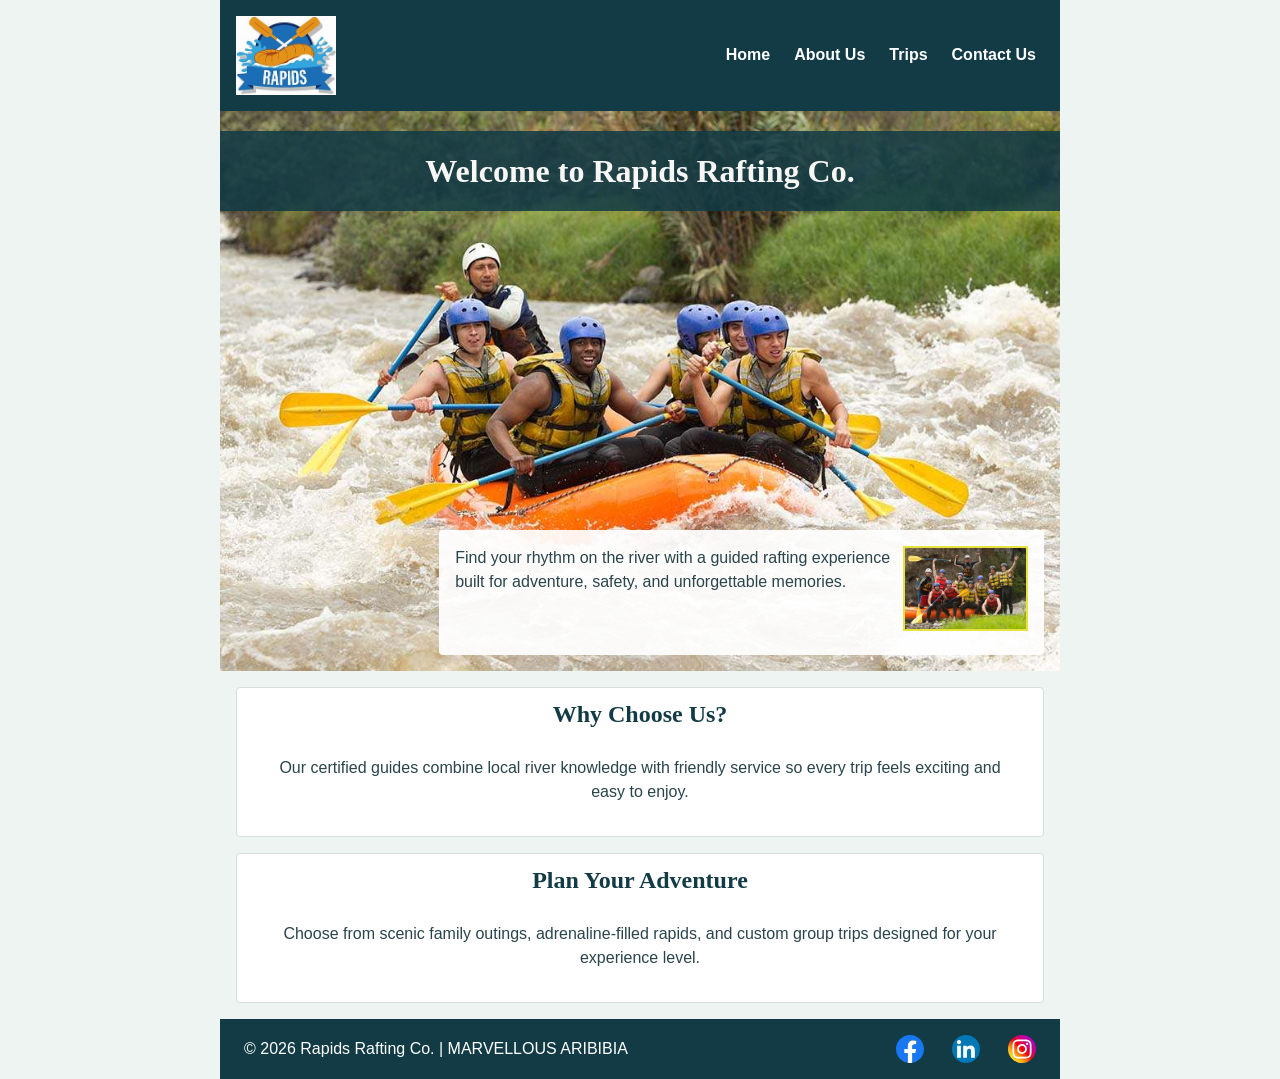
<file: index.html>
<!DOCTYPE html>
<html lang="en">
<head>
  <meta charset="UTF-8">
  <meta name="viewport" content="width=device-width, initial-scale=1.0">
  <meta http-equiv="refresh" content="0; url=wwr/index.html">
  <meta name="description" content="Visit Rapids Rafting Co. to explore river adventures, trips, and contact information.">
  <title>Rapids Rafting Co.</title>
</head>
<body>
  <p>If you are not redirected, <a href="wwr/index.html">visit Rapids Rafting Co.</a>.</p>
</body>
</html>
</file>
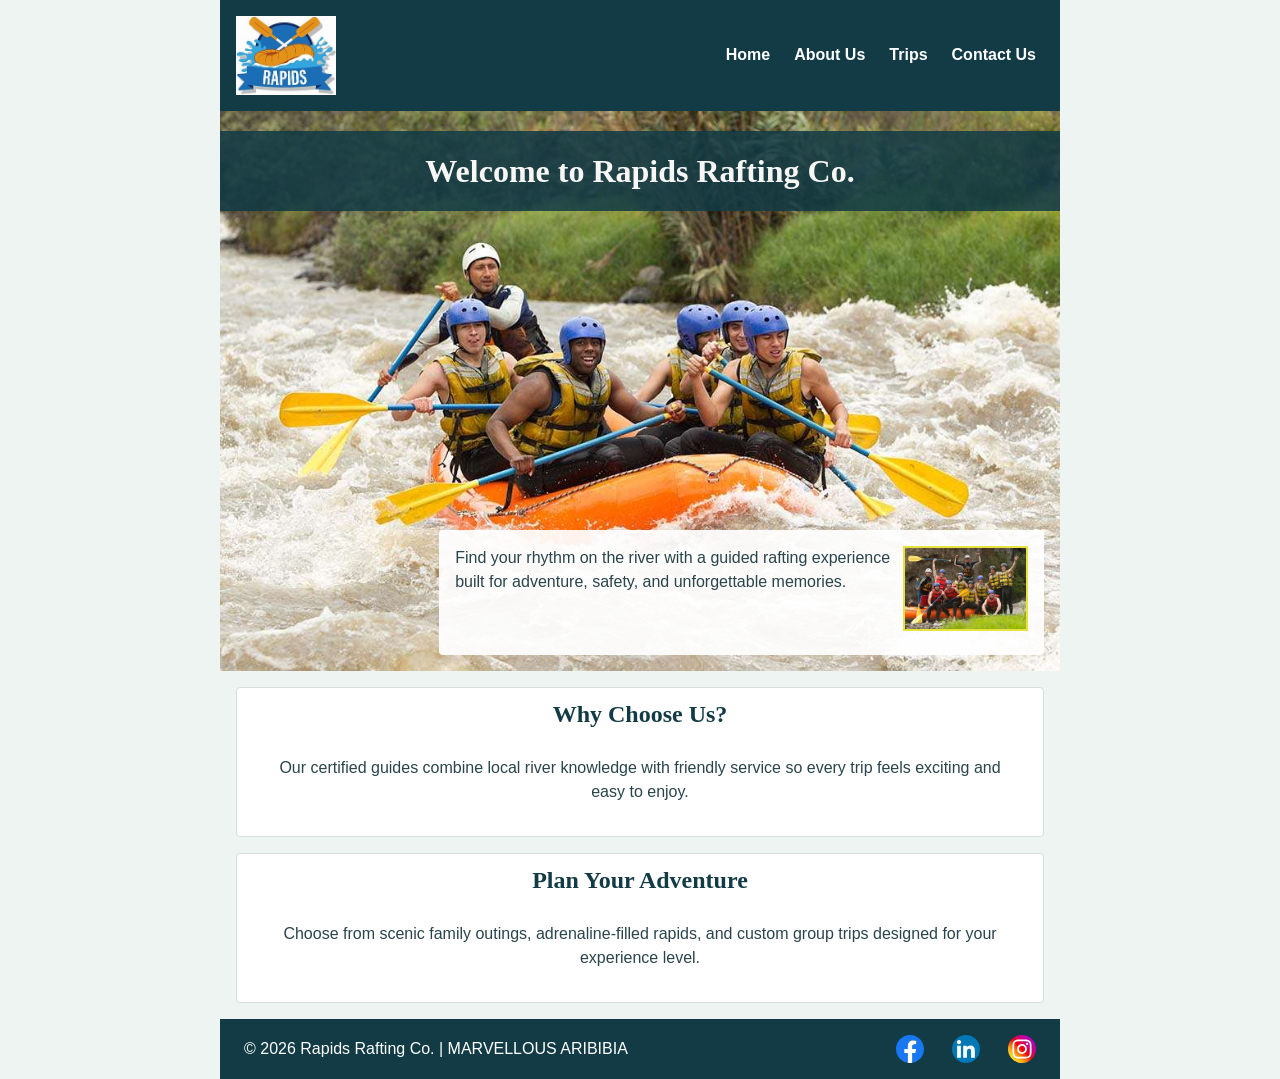
<file: wwr/index.html>
<!DOCTYPE html>
<html lang="en">
<head>
  <meta charset="UTF-8">
  <meta name="viewport" content="width=device-width, initial-scale=1.0">
  <meta name="description" content="Plan your next river adventure with Rapids Rafting Co. Explore our trips, rafting tips, and booking information.">
  <meta name="author" content="MARVELLOUS ARIBIBIA">
  <title>Home | Rapids Rafting Co.</title>
  <link rel="stylesheet" href="styles/rafting.css">
</head>
<body>
  <header>
    <img src="images/z-crossedoars.jpeg" alt="Rapids whitewater rafting logo" width="100">
    <nav aria-label="Main navigation">
      <ul>
        <li><a href="index.html" aria-current="page">Home</a></li>
        <li><a href="about.html">About Us</a></li>
        <li><a href="trips.html">Trips</a></li>
        <li><a href="contact.html">Contact Us</a></li>
      </ul>
    </nav>
  </header>

  <main>
    <div class="hero">
      <img src="images/hero-rafting.jpg" alt="A rafting crew paddles through a lively rapid.">
      <h1>Welcome to Rapids Rafting Co.</h1>
      <article>
        <img src="images/rafting59_600.jpg" alt="A happy rafting group celebrates together.">
        <p>Find your rhythm on the river with a guided rafting experience built for adventure, safety, and unforgettable memories.</p>
      </article>
    </div>

    <section>
      <h2>Why Choose Us?</h2>
      <p>Our certified guides combine local river knowledge with friendly service so every trip feels exciting and easy to enjoy.</p>
    </section>

    <section>
      <h2>Plan Your Adventure</h2>
      <p>Choose from scenic family outings, adrenaline-filled rapids, and custom group trips designed for your experience level.</p>
    </section>
  </main>

  <footer>
    <p>&copy; 2026 Rapids Rafting Co. | MARVELLOUS ARIBIBIA</p>
    <nav class="socialmedia" aria-label="Social media">
      <a href="https://facebook.com" aria-label="Visit Facebook">
        <img src="images/facebook.svg" alt="Facebook">
      </a>
      <a href="https://linkedin.com" aria-label="Visit LinkedIn">
        <img src="images/linkedin.svg" alt="LinkedIn">
      </a>
      <a href="https://instagram.com" aria-label="Visit Instagram">
        <img src="images/instagram.svg" alt="Instagram">
      </a>
    </nav>
  </footer>
</body>
</html>
</file>
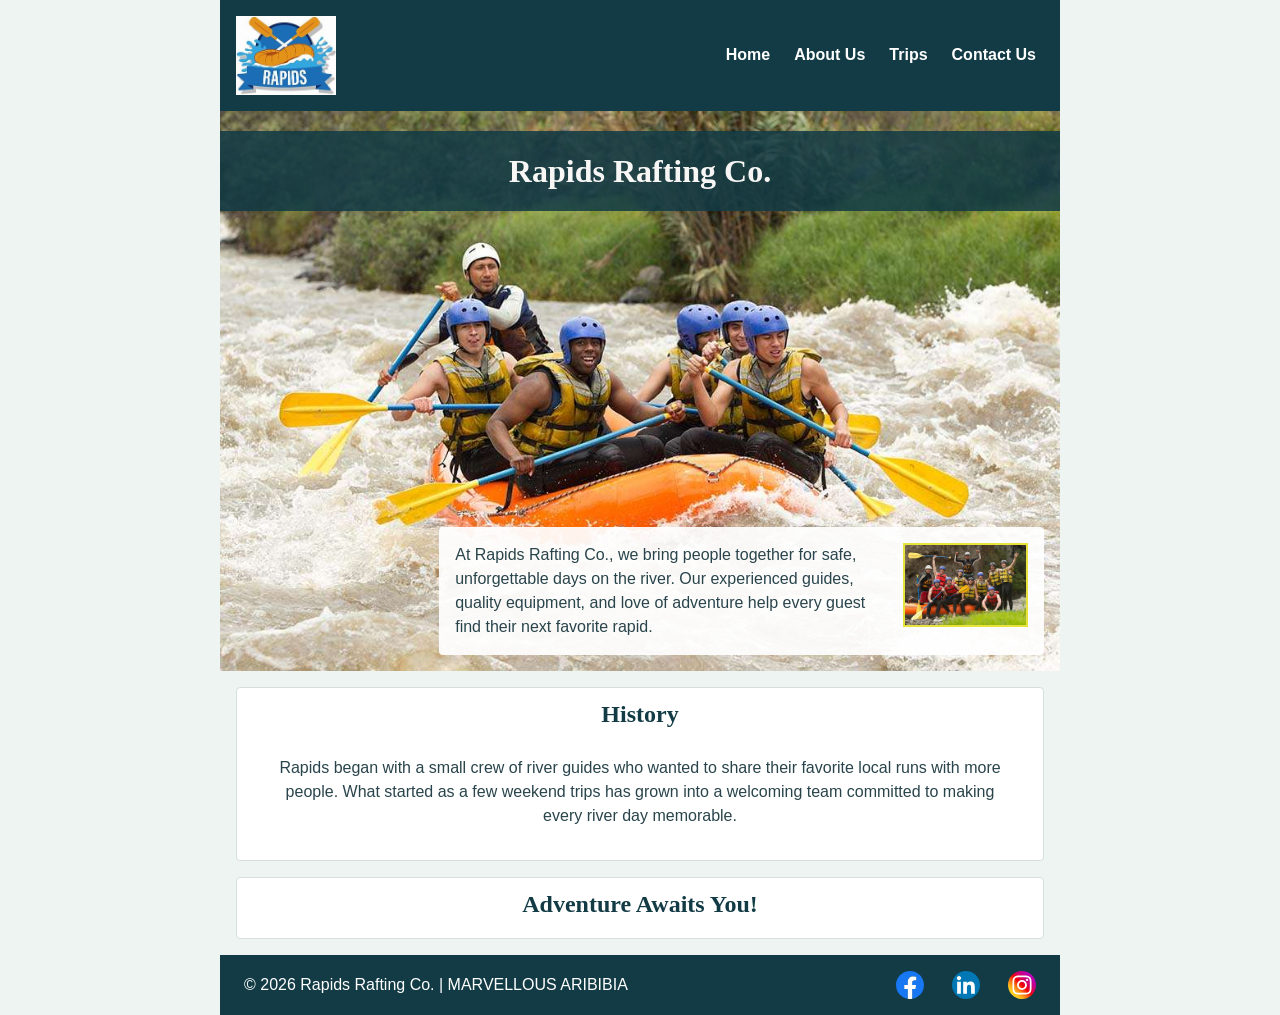
<file: wwr/about.html>
<!DOCTYPE html>
<html lang="en">
<head>
  <meta charset="UTF-8">
  <meta name="viewport" content="width=device-width, initial-scale=1.0">
  <meta name="description" content="Meet the Rapids Rafting Co. team and discover our history, our mission, and the river adventures we love.">
  <meta name="author" content="MARVELLOUS ARIBIBIA">
  <title>About Us | Rapids Rafting Co.</title>
  <link rel="stylesheet" href="styles/rafting.css">
</head>
<body>
  <header>
    <img src="images/z-crossedoars.jpeg" alt="Rapids whitewater rafting logo" width="100">
    <nav aria-label="Main navigation">
      <ul>
        <li><a href="index.html">Home</a></li>
        <li><a href="about.html" aria-current="page">About Us</a></li>
        <li><a href="trips.html">Trips</a></li>
        <li><a href="contact.html">Contact Us</a></li>
      </ul>
    </nav>
  </header>

  <main>
    <div class="hero">
      <img src="images/hero-rafting.jpg" alt="A rafting crew paddles through a lively river rapid.">
      <h1>Rapids Rafting Co.</h1>
      <article>
        <img src="images/rafting59_600.jpg" alt="A happy rafting group celebrates together.">
        <p>At Rapids Rafting Co., we bring people together for safe, unforgettable days on the river. Our experienced guides, quality equipment, and love of adventure help every guest find their next favorite rapid.</p>
      </article>
    </div>

    <section class="history">
      <h2>History</h2>
      <p>Rapids began with a small crew of river guides who wanted to share their favorite local runs with more people. What started as a few weekend trips has grown into a welcoming team committed to making every river day memorable.</p>
    </section>

    <section class="adventure">
      <h2>Adventure Awaits You!</h2>
    </section>
  </main>

  <footer>
    <p>&copy; 2026 Rapids Rafting Co. | MARVELLOUS ARIBIBIA</p>
    <nav class="socialmedia" aria-label="Social media">
      <a href="https://facebook.com" aria-label="Visit Facebook">
        <img src="images/facebook.svg" alt="Facebook">
      </a>
      <a href="https://linkedin.com" aria-label="Visit LinkedIn">
        <img src="images/linkedin.svg" alt="LinkedIn">
      </a>
      <a href="https://instagram.com" aria-label="Visit Instagram">
        <img src="images/instagram.svg" alt="Instagram">
      </a>
    </nav>
  </footer>
</body>
</html>
</file>
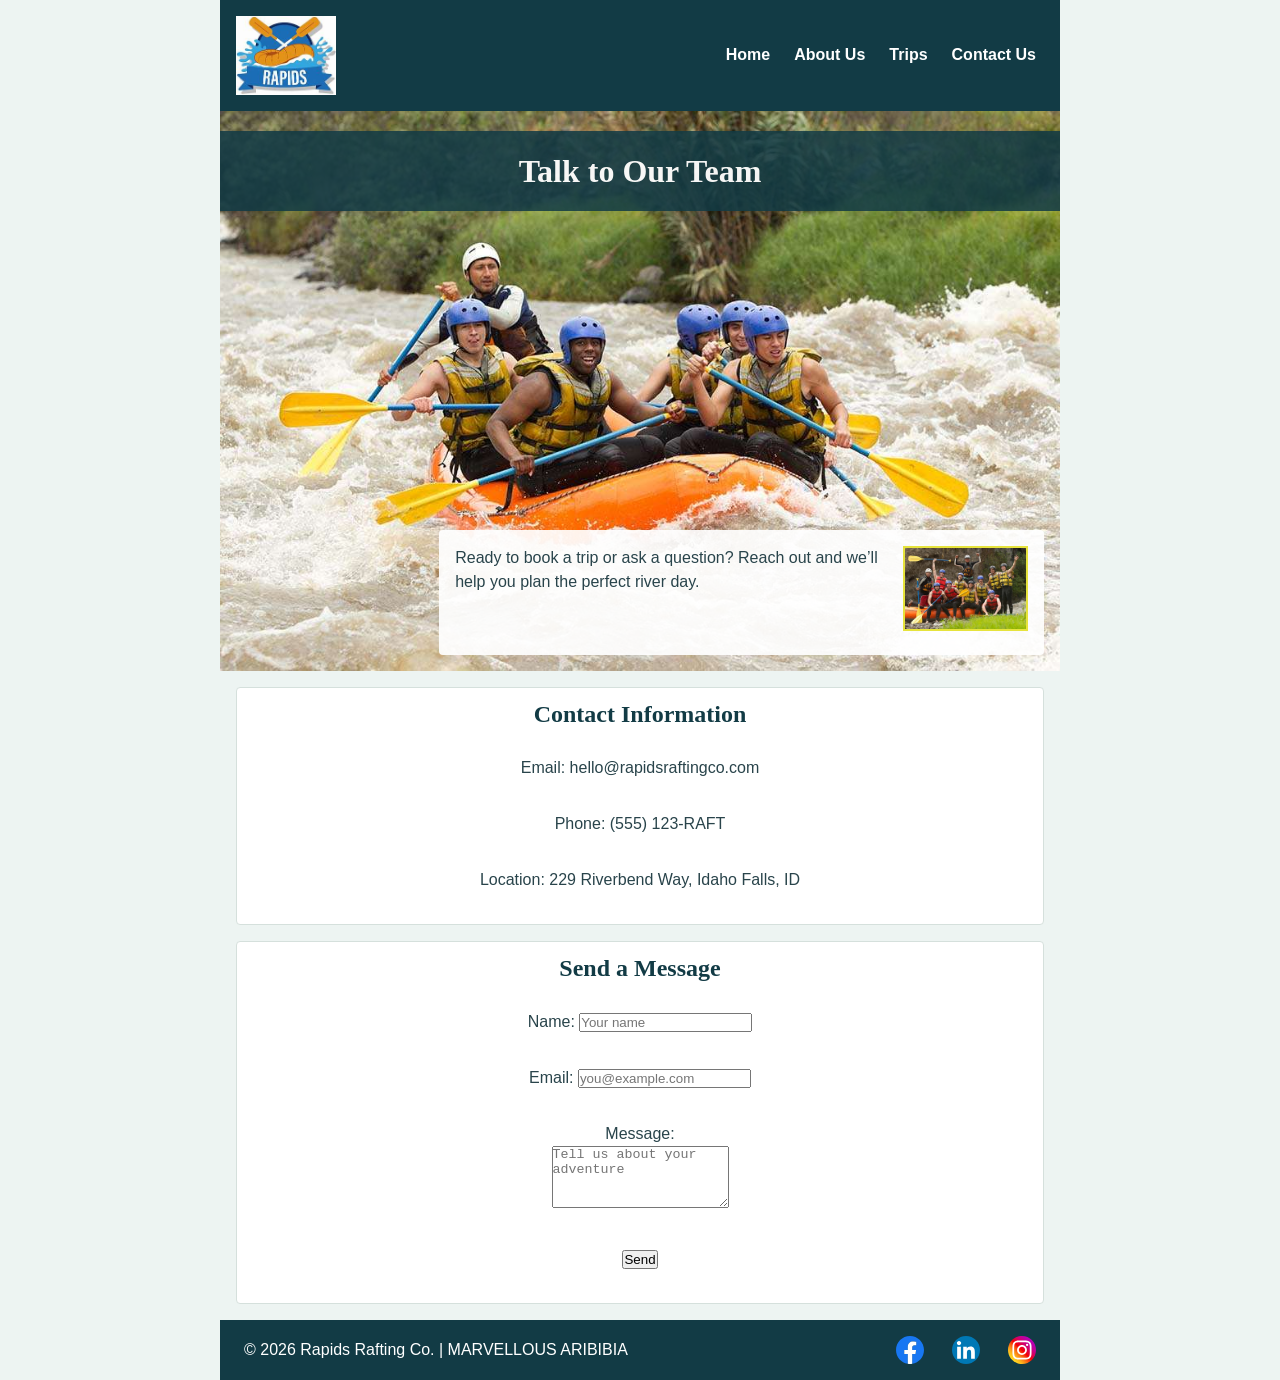
<file: wwr/contact.html>
<!DOCTYPE html>
<html lang="en">
<head>
  <meta charset="UTF-8">
  <meta name="viewport" content="width=device-width, initial-scale=1.0">
  <meta name="description" content="Contact Rapids Rafting Co. to plan your next rafting trip or ask us about availability.">
  <meta name="author" content="MARVELLOUS ARIBIBIA">
  <title>Contact Us | Rapids Rafting Co.</title>
  <link rel="stylesheet" href="styles/rafting.css">
</head>
<body>
  <header>
    <img src="images/z-crossedoars.jpeg" alt="Rapids whitewater rafting logo" width="100">
    <nav aria-label="Main navigation">
      <ul>
        <li><a href="index.html">Home</a></li>
        <li><a href="about.html">About Us</a></li>
        <li><a href="trips.html">Trips</a></li>
        <li><a href="contact.html" aria-current="page">Contact Us</a></li>
      </ul>
    </nav>
  </header>

  <main>
    <div class="hero">
      <img src="images/hero-rafting.jpg" alt="A rafting crew paddles through a lively rapid.">
      <h1>Talk to Our Team</h1>
      <article>
        <img src="images/rafting59_600.jpg" alt="A happy rafting group celebrates together.">
        <p>Ready to book a trip or ask a question? Reach out and we’ll help you plan the perfect river day.</p>
      </article>
    </div>

    <section>
      <h2>Contact Information</h2>
      <p>Email: hello@rapidsraftingco.com</p>
      <p>Phone: (555) 123-RAFT</p>
      <p>Location: 229 Riverbend Way, Idaho Falls, ID</p>
    </section>

    <section>
      <h2>Send a Message</h2>
      <form>
        <p><label>Name: <input type="text" name="name" placeholder="Your name"></label></p>
        <p><label>Email: <input type="email" name="email" placeholder="you@example.com"></label></p>
        <p><label>Message:<br><textarea name="message" rows="4" placeholder="Tell us about your adventure"></textarea></label></p>
        <p><button type="submit">Send</button></p>
      </form>
    </section>
  </main>

  <footer>
    <p>&copy; 2026 Rapids Rafting Co. | MARVELLOUS ARIBIBIA</p>
    <nav class="socialmedia" aria-label="Social media">
      <a href="https://facebook.com" aria-label="Visit Facebook">
        <img src="images/facebook.svg" alt="Facebook">
      </a>
      <a href="https://linkedin.com" aria-label="Visit LinkedIn">
        <img src="images/linkedin.svg" alt="LinkedIn">
      </a>
      <a href="https://instagram.com" aria-label="Visit Instagram">
        <img src="images/instagram.svg" alt="Instagram">
      </a>
    </nav>
  </footer>
</body>
</html>
</file>
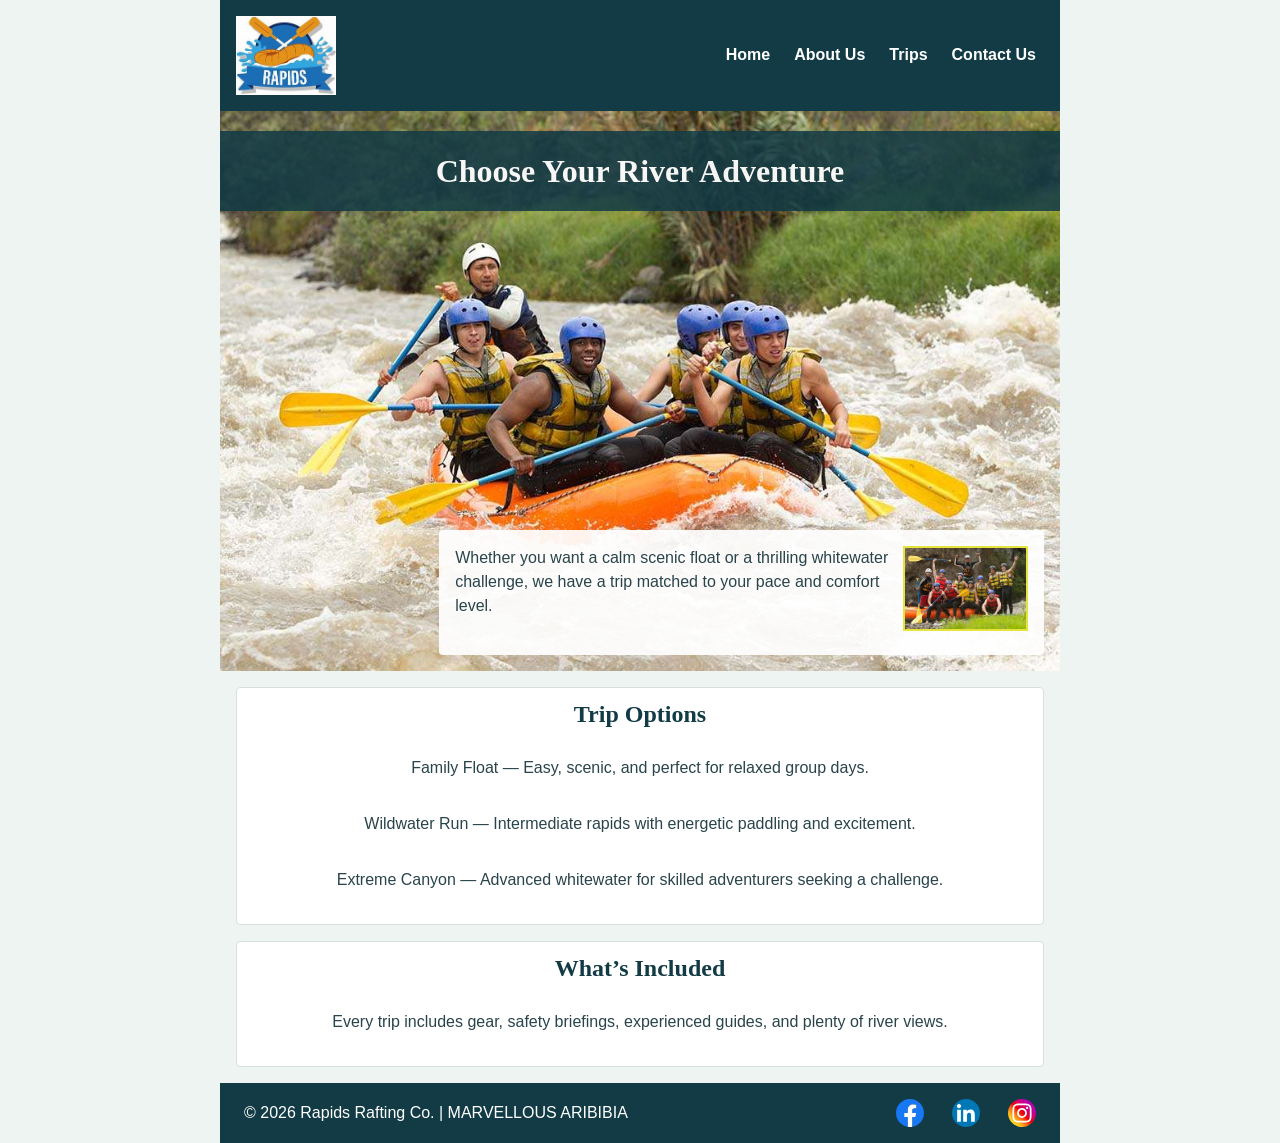
<file: wwr/trips.html>
<!DOCTYPE html>
<html lang="en">
<head>
  <meta charset="UTF-8">
  <meta name="viewport" content="width=device-width, initial-scale=1.0">
  <meta name="description" content="Browse our river trips and adventure packages with Rapids Rafting Co.">
  <meta name="author" content="MARVELLOUS ARIBIBIA">
  <title>Trips | Rapids Rafting Co.</title>
  <link rel="stylesheet" href="styles/rafting.css">
</head>
<body>
  <header>
    <img src="images/z-crossedoars.jpeg" alt="Rapids whitewater rafting logo" width="100">
    <nav aria-label="Main navigation">
      <ul>
        <li><a href="index.html">Home</a></li>
        <li><a href="about.html">About Us</a></li>
        <li><a href="trips.html" aria-current="page">Trips</a></li>
        <li><a href="contact.html">Contact Us</a></li>
      </ul>
    </nav>
  </header>

  <main>
    <div class="hero">
      <img src="images/hero-rafting.jpg" alt="A rafting crew paddles through a lively river rapid.">
      <h1>Choose Your River Adventure</h1>
      <article>
        <img src="images/rafting59_600.jpg" alt="A happy rafting group celebrates together.">
        <p>Whether you want a calm scenic float or a thrilling whitewater challenge, we have a trip matched to your pace and comfort level.</p>
      </article>
    </div>

    <section>
      <h2>Trip Options</h2>
      <p>Family Float — Easy, scenic, and perfect for relaxed group days.</p>
      <p>Wildwater Run — Intermediate rapids with energetic paddling and excitement.</p>
      <p>Extreme Canyon — Advanced whitewater for skilled adventurers seeking a challenge.</p>
    </section>

    <section>
      <h2>What’s Included</h2>
      <p>Every trip includes gear, safety briefings, experienced guides, and plenty of river views.</p>
    </section>
  </main>

  <footer>
    <p>&copy; 2026 Rapids Rafting Co. | MARVELLOUS ARIBIBIA</p>
    <nav class="socialmedia" aria-label="Social media">
      <a href="https://facebook.com" aria-label="Visit Facebook">
        <img src="images/facebook.svg" alt="Facebook">
      </a>
      <a href="https://linkedin.com" aria-label="Visit LinkedIn">
        <img src="images/linkedin.svg" alt="LinkedIn">
      </a>
      <a href="https://instagram.com" aria-label="Visit Instagram">
        <img src="images/instagram.svg" alt="Instagram">
      </a>
    </nav>
  </footer>
</body>
</html>
</file>
<file: wwr/styles/rafting.css>
:root {
  --primary-color: #123b45;
  --secondary-color: #e6e33c;
  --accent1-color: #29444b;
  --accent2-color: #edf4f2;
  --heading-font: Georgia, "Times New Roman", serif;
  --body-font: Arial, Helvetica, sans-serif;
}

* {
  margin: 0;
  padding: 0;
  box-sizing: border-box;
}

body {
  background-color: var(--accent2-color);
  color: var(--accent1-color);
  font-family: var(--body-font);
  line-height: 1.5;
}

header,
main,
footer {
  width: 100%;
  max-width: 840px;
  margin: 0 auto;
}

header {
  align-items: center;
  background-color: var(--primary-color);
  color: white;
  display: flex;
  justify-content: space-between;
  padding: 16px;
}

header > img {
  display: block;
  width: 100px;
}

nav,
p,
section,
article {
  margin: 16px;
  padding: 8px;
}

header nav {
  margin: 0;
  padding: 0;
}

nav ul {
  align-items: center;
  display: flex;
  gap: 8px;
  list-style: none;
}

nav a {
  color: inherit;
  font-weight: bold;
  padding: 8px;
  text-decoration: none;
}

header nav a:hover,
header nav a:focus-visible {
  color: var(--secondary-color);
}

h1,
h2 {
  color: var(--primary-color);
  font-family: var(--heading-font);
}

.hero {
  position: relative;
}

.hero > img {
  display: block;
  height: auto;
  width: 100%;
}

.hero h1 {
  background-color: rgb(18 59 69 / 90%);
  color: #fff;
  left: 0;
  opacity: 0.95;
  padding: 16px;
  position: absolute;
  text-align: center;
  top: 20px;
  width: 100%;
}

.hero article {
  background-color: rgb(255 255 255 / 92%);
  border-radius: 4px;
  bottom: 16px;
  margin: 0;
  padding: 16px;
  position: absolute;
  right: 16px;
  width: 72%;
}

.hero article img {
  border: 2px solid var(--secondary-color);
  float: right;
  margin: 0 0 8px 12px;
  width: 125px;
}

.hero article p {
  margin: 0;
  padding: 0;
}

section {
  background-color: #fff;
  border: 1px solid #d5e0dc;
  border-radius: 4px;
  text-align: center;
}

section h2 {
  margin-bottom: 8px;
}

.socialmedia {
  display: flex;
  gap: 12px;
  margin: 0;
  padding: 0;
}

.socialmedia a {
  line-height: 0;
  text-decoration: none;
}

.socialmedia img {
  height: 28px;
  width: 28px;
}

footer {
  align-items: center;
  background-color: var(--primary-color);
  color: white;
  display: flex;
  justify-content: space-between;
  padding: 8px 16px;
}

footer p {
  margin: 0;
}

@media (max-width: 600px) {
  header,
  footer {
    flex-direction: column;
    gap: 12px;
  }

  header nav ul {
    flex-wrap: wrap;
    justify-content: center;
  }

  .hero h1 {
    font-size: 1.35rem;
    padding: 12px;
    top: 12px;
  }

  .hero article {
    border-radius: 0;
    position: static;
    width: auto;
  }
}
</file>
